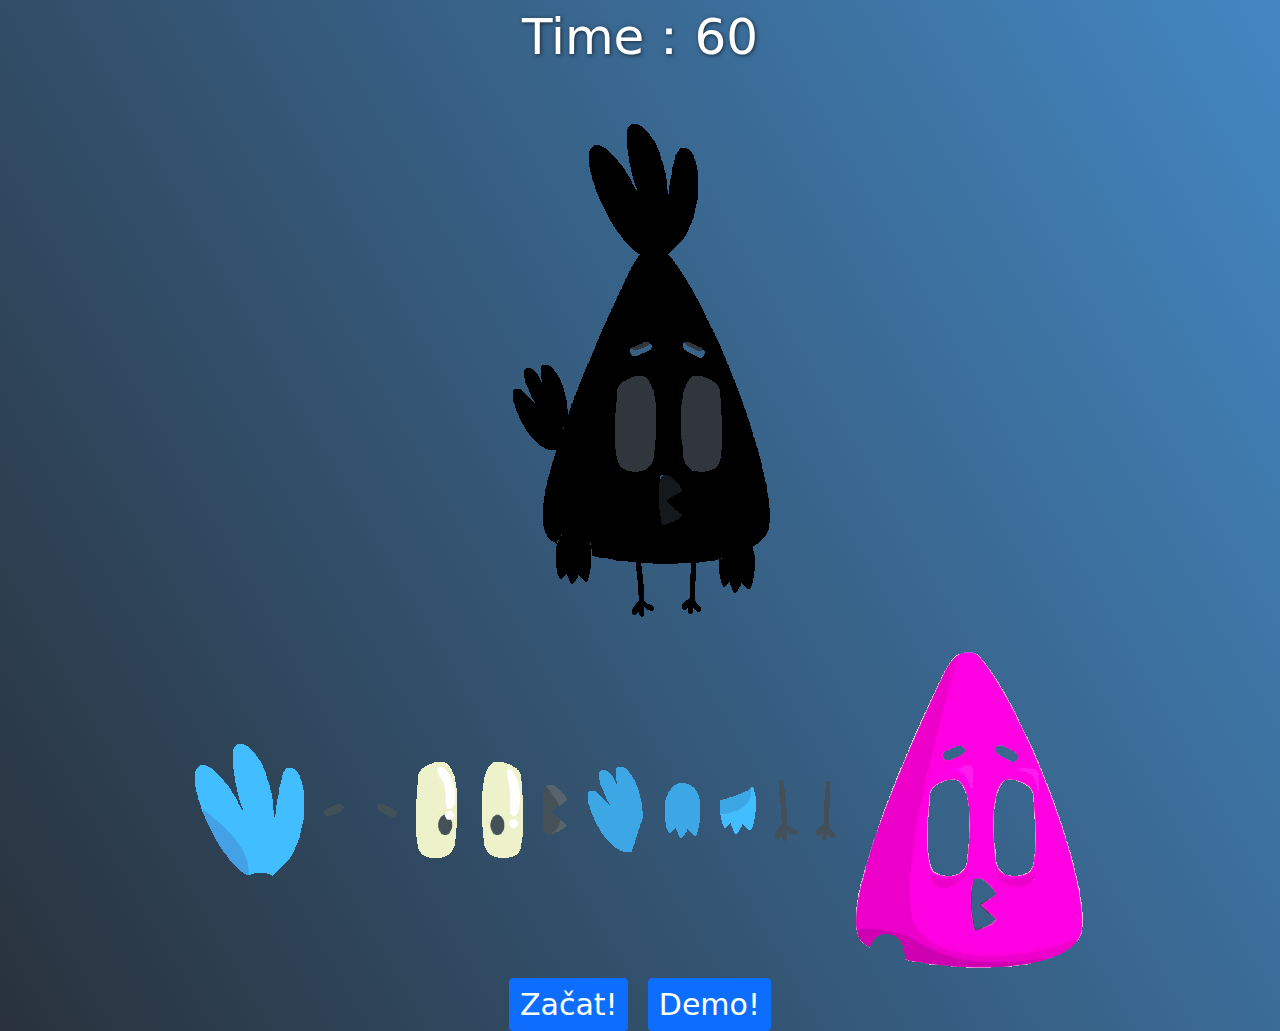
<file: index.html>
<!DOCTYPE html>
<html lang="en">
<head>
    <link rel="stylesheet" href="main2.css">
    <link rel="stylesheet" href="bootstrap.css">
    <meta charset="UTF-8">
    <meta name="viewport" content="width=device-width, initial-scale=1">
    <title>Title</title>
</head>
<body>
<section class="drag-and_drop-game">
    <div class="statistics">
        <div class="time-left">
            Time：<span class="time-left-number">0</span>
        </div>
    </div>
    <div class="area">
        <div id="demoPic" hidden>
            <span class="listen_demo" hidden><img src="photo_new_project/demo_obrazka.png"></span>
        </div>
        <div class="game">
            <div id="tar" class="target-blocks">
                <div class="block_abs target" id="one" data-id="1"><img
                        src="photo_new_project/chub_verch_siluet.png"></div>
                <div class="block_abs target" id="two" data-id="2"><img
                        src="photo_new_project/brovi_siluet.png"></div>
                <div class="block_abs target" id="three" data-id="3"><img
                        src="photo_new_project/oci_siluet.png"></div>
                <div class="block_abs target" id="four" data-id="4"><img
                        src="photo_new_project/kluv_siluet.png"></div>
                <div class="block_abs target" id="five" data-id="5"><img
                        src="photo_new_project/chvost_siluet.png"></div>
                <div class="block_abs target" id="six" data-id="6"><img
                        src="photo_new_project/krylo_lave_siluet.png"></div>
                <div class="block_abs target" id="seven" data-id="7"><img
                        src="photo_new_project/krylo_prave_siluet.png"></div>
                <div class="block_abs target" id="eight" data-id="8"><img
                        src="photo_new_project/lapa_lava_siluet.png"></div>
                <div class="block_abs target" id="nine" data-id="9"><img
                        src="photo_new_project/lapa_prava_siluet.png"></div>
                <div class="block_abs target" id="ten" data-id="10"><img
                        src="photo_new_project/telo_siluet.png"></div>
            </div>
            <div class="draggable-blocks">
                <div class="block draggable" data-id="1" style=""><img
                        src="photo_new_project/chub_verch.png"></div>
                <div class="block draggable" data-id="2" style=""><img
                        src="photo_new_project/brovi.png"></div>
                <div class="block draggable" data-id="3" style=""><img
                        src="photo_new_project/oci.png"></div>
                <div class="block draggable" data-id="4" style=""><img
                        src="photo_new_project/kluv.png"></div>
                <div class="block draggable" data-id="5" style=""><img
                        src="photo_new_project/chvost.png"></div>
                <div class="block draggable" data-id="6" style=""><img
                        src="photo_new_project/krylo_lave.png"></div>
                <div class="block draggable" data-id="7" style=""><img
                        src="photo_new_project/krylo_prave.png"></div>
                <div class="block draggable" data-id="8" style=""><img
                        src="photo_new_project/lapa_lava.png"></div>
                <div class="block draggable" data-id="9" style=""><img
                        src="photo_new_project/lapa_prava.png"></div>
                <div class="block draggable" data-id="10" style=""><img
                        src="photo_new_project/telo.png"></div>
            </div>
        </div>
    </div>
    <div class="cantered-horizontal">
        <button class="btn btn-primary mb-10" id="start">Začat!</button>
        <button class="btn btn-primary mb-10" id="demo">Demo!</button>
    </div>

    <div class="dialog text-center" id="final-score-dialog" hidden>
        <div class="dialog-content">
            <div class="dialog-body">
                <p><span class="you-win" hidden>You win!🎉</span></p>
                <p><span class="you-lose" hidden>Prehral!</span></p>
            </div>
            <div class="dialog-footer">
                <button class="btn btn-primary" onclick="closeFinalScore()">
                    OK
                </button>
            </div>
        </div>
    </div>
</section>

<script src="pkgd.min.js"></script>
<script src="javascript.js"></script>
</body>

</html>
</file>
<file: main2.css>
section.drag-and_drop-game {
    display: flex;
    flex-direction: column;
    justify-content: center;
    align-items: center;
    min-height: 100vh;
    margin: 0;
    background-image: linear-gradient(60deg, #29323c 0%, #4387c2 100%);
}

[transparent] {
    opacity: 0 !important;
}

[disabled] {
    pointer-events: none !important;
}

section.drag-and_drop-game .block_abs{
    position: absolute;
}

section.drag-and_drop-game .block {
    position: relative;
}

section.drag-and_drop-game .block::after {
    position: absolute;
    content: "";
    top: 0;
    left: 0;
    display: flex;
    justify-content: center;
    align-items: center;
    width: 100%;
    height: 100%;
    border-radius: inherit;
}

section.drag-and_drop-game .target-blocks{
    position: relative;
    width: 400px;
    height: 500px;
    justify-self: center;
}

section.drag-and_drop-game .block.target {
    --block-bg: rgba(205, 210, 218, 0.6);
    z-index: -1;
}

section.drag-and_drop-game .target-blocks #one{
    top: 0;
    left: 146px;
}

section.drag-and_drop-game .target-blocks #two{
    top: 209.2px;
    left: 190px;
}

section.drag-and_drop-game .target-blocks #three{
    top: 251px;
    left: 173px;
}

 section.drag-and_drop-game .target-blocks #four{
    top: 351px;
    left: 217px;
}

section.drag-and_drop-game .target-blocks #five{
    top: 240px;
    left: 70px;
}

section.drag-and_drop-game .target-blocks #six{
    top: 405px;
    left: 114.49px;
}

section.drag-and_drop-game .target-blocks #seven{
    top: 422px;
    left: 277px;
}

section.drag-and_drop-game .target-blocks #eight{
    top: 430px;
    left: 190px;
}

section.drag-and_drop-game .target-blocks #nine{
    top: 430px;
    left: 240px;
}

section.drag-and_drop-game .target-blocks #ten{
    top: 120px;
    left: 100px;
}


section.drag-and_drop-game .block.target.dropped::after {
    animation: shadow-burst 0.3s forwards;
}

section.drag-and_drop-game .block.draggable {
    /*--block-bg: rgba(78, 192, 233, 0.6);*/
    cursor: pointer;
    width: auto;
    height: auto;
}


section.drag-and_drop-game .block.animated {
    transition: 0.3s ease-out;
}

section.drag-and_drop-game .draggable-blocks {
    display: flex;
    flex-wrap: wrap;
    grid-template-rows: repeat(2, 1fr);
    grid-template-columns: repeat(5, 1fr);
    place-items: center;
    gap: 1rem;
    padding: 0 40px;
}

section.drag-and_drop-game .game {
    display: grid;
    gap: 1.5rem;
    margin-bottom: 5px;
}

section.drag-and_drop-game #start {
    transition: 0.3s;
}

section.drag-and_drop-game button#start:disabled,
button#start[disabled] {
    background-color: #5a6268;
    border-color: #5a6268;
}

section.drag-and_drop-game .statistics {
    display: flex;
    justify-content: space-between;
    color: white;
    text-shadow: 1px 1px 4px rgba(0, 0, 0, 0.6);
    white-space: nowrap;
    margin-bottom: 3rem;
}

section.drag-and_drop-game .statistics .score {
    margin-right: 100px;
}

section.drag-and_drop-game #final-score-dialog {
    top: 50%;
    left: 50%;
    bottom: auto;
    right: auto;
    transform: translate(-50%, -50%);
    background: white;
    box-shadow: 0 0 0 1000px rgba(0, 0, 0, 0.8);
    border-radius: 0;
    white-space: nowrap;
}

section.drag-and_drop-game #final-score-dialog .dialog-content {
    gap: 12px;
    padding: 18px 64px;
}

section.drag-and_drop-game #final-score-dialog .dialog-body {
    text-align: center;
}

section.drag-and_drop-game @keyframes shadow-burst {
    to {
        box-shadow: 0 0 25px 50px rgba(255, 255, 255, 0.6);
        opacity: 0;
    }
}

section.drag-and_drop-game .cantered-horizontal {
    display: flex;
    justify-content: space-between!important;

}

section.drag-and_drop-game .mb-10 {
    margin: 0 10px;
}
@media (min-width: 1200px) {
    .time-left {
        font-size: 50px;
    }
    .btn{
        font-size: 30px!important;
    }
}
@media (max-width: 1200px) {
    .target-blocks {
        grid-template-columns: repeat(auto-fill, 300px);
        grid-auto-rows: 300px;
    }
    .time-left{
        font-size: 80px;
    }
    .btn{
        font-size: 30px!important;
    }
}

@media (max-width: 992px) {
    .target-blocks {
        grid-template-columns: repeat(auto-fill, 300px);
        grid-auto-rows: 300px;
    }
    .time-left{
        font-size: 80px;
    }
    .btn{
        font-size: 30px!important;
    }
}

@media (max-width: 768px) {
    .target-blocks {
        grid-template-columns: repeat(auto-fill, 300px);
        grid-auto-rows: 300px;
    }
    .time-left{
        font-size: 80px;
    }
    .btn{
        font-size: 30px!important;
    }
}

@media (max-width: 640px) {
    .target-blocks {
        grid-template-columns: repeat(auto-fill, 300px);
        grid-auto-rows: 300px;
    }
    .time-left{
        font-size: 80px;
    }
    .btn{
        font-size: 30px!important;
    }
}

@media (max-width: 480px) {
    .target-blocks {
        grid-template-columns: repeat(auto-fill, 300px);
        grid-auto-rows: 300px;
    }
    .time-left{
        font-size: 80px;
    }
    .btn{
        font-size: 30px!important;
    }
}
</file>
